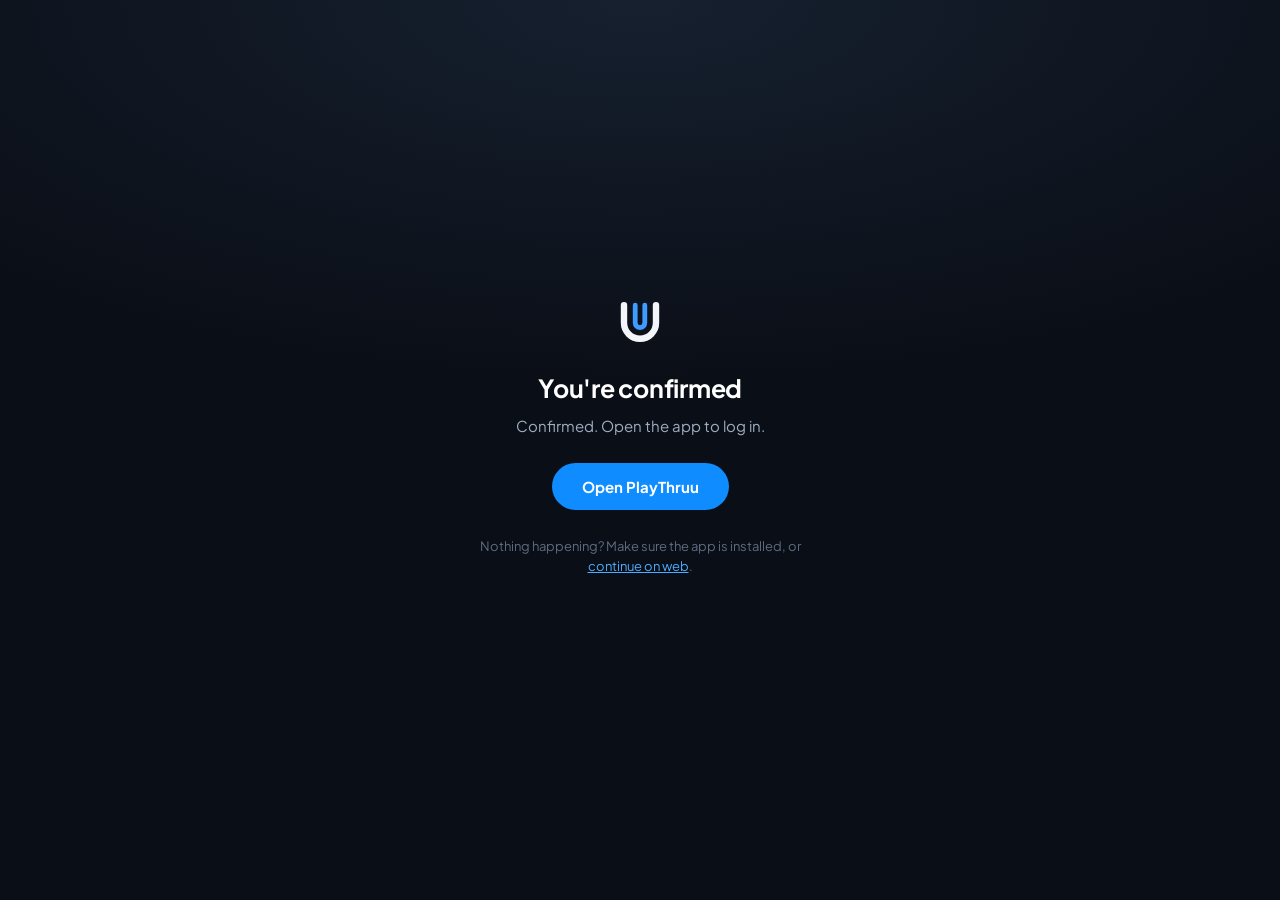
<file: confirmed/index.html>
<!DOCTYPE html>
<html lang="en">
<head>
<meta charset="UTF-8">
<meta name="viewport" content="width=device-width, initial-scale=1">
<title>You're confirmed — PlayThruu</title>
<link rel="preconnect" href="https://fonts.googleapis.com">
<link rel="preconnect" href="https://fonts.gstatic.com" crossorigin>
<link href="https://fonts.googleapis.com/css2?family=Plus+Jakarta+Sans:wght@400;600;700&display=swap" rel="stylesheet">
<link rel="icon" href="../icons/icon-192.png">
<style>
  * { box-sizing: border-box; }
  body {
    margin: 0;
    min-height: 100vh;
    display: flex;
    align-items: center;
    justify-content: center;
    background:
      radial-gradient(120% 70% at 50% 0%, #16202f 0%, transparent 62%),
      #0a0e16;
    color: #ffffff;
    font-family: 'Plus Jakarta Sans', -apple-system, BlinkMacSystemFont, system-ui, sans-serif;
    text-align: center;
    padding: 24px;
  }
  .card { max-width: 360px; }
  .mark { margin-bottom: 22px; }
  h1 { font-size: 25px; font-weight: 700; letter-spacing: -0.01em; margin: 0 0 10px; }
  p { color: #9fadc2; font-size: 15px; line-height: 1.55; margin: 0 0 26px; }
  .btn {
    display: inline-block;
    background: #0f8cff;
    color: #fff;
    text-decoration: none;
    padding: 14px 30px;
    border-radius: 999px;
    font-weight: 700;
    font-size: 15px;
  }
  .fallback { margin-top: 26px; font-size: 13px; color: #5e6b80; }
  .fallback a { color: #4dabff; }
</style>
</head>
<body>
<div class="card">
  <svg class="mark" width="48" height="48" viewBox="0 0 120 120" aria-hidden="true">
    <path d="M 20 18 V 62 A 40 40 0 0 0 100 62 V 18" fill="none" stroke="#F2F5FA" stroke-width="16" stroke-linecap="round"></path>
    <path d="M 48 18 V 62 A 12 12 0 0 0 72 62 V 18" fill="none" stroke="#3E9BFF" stroke-width="12" stroke-linecap="round"></path>
  </svg>
  <h1>You're confirmed</h1>
  <p id="status">Opening PlayThruu&hellip;</p>
  <a class="btn" id="open-app" href="#">Open PlayThruu</a>
  <p class="fallback">Nothing happening? Make sure the app is installed, or <a href="../">continue on web</a>.</p>
</div>
<script>
  (function () {
    var rawHash = window.location.hash.startsWith('#') ? window.location.hash.slice(1) : window.location.hash;
    var params = new URLSearchParams(rawHash);
    var accessToken = params.get('access_token');
    var refreshToken = params.get('refresh_token');

    var deepLink = 'playthruu://auth-callback';
    if (accessToken && refreshToken) {
      deepLink += '#access_token=' + encodeURIComponent(accessToken) + '&refresh_token=' + encodeURIComponent(refreshToken);
    } else {
      document.getElementById('status').textContent = 'Confirmed. Open the app to log in.';
    }

    document.getElementById('open-app').href = deepLink;

    if (accessToken && refreshToken) {
      setTimeout(function () {
        window.location.href = deepLink;
      }, 600);
    }
  })();
</script>
</body>
</html>
</file>
